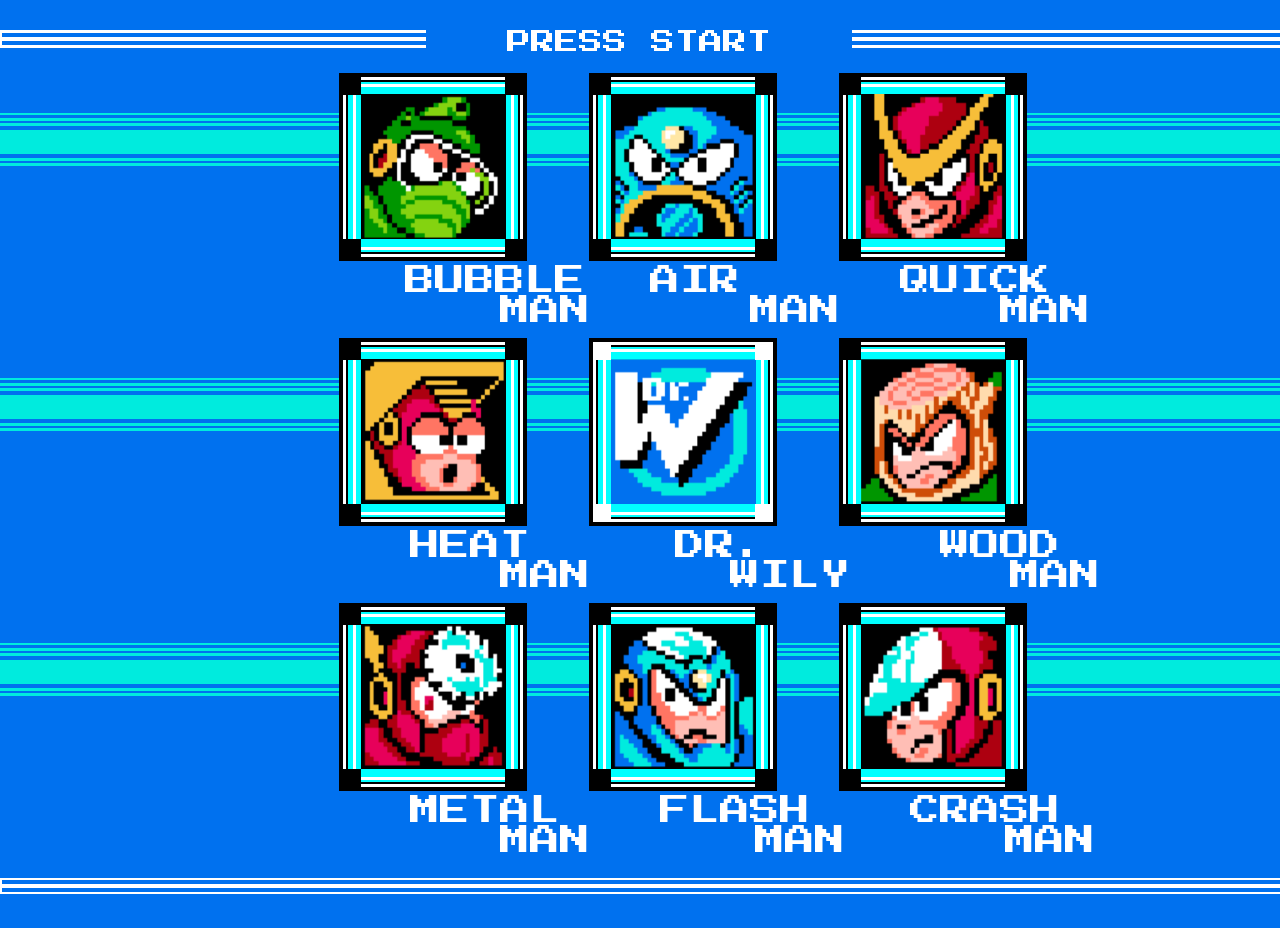
<file: index.html>
<!DOCTYPE html>
	
		<html lang="en">
		
			<head>
			
				<title>	External Styling </title>
				
				<meta charset="utf-8">
				<meta name="description" content="External Styling/Mega Man 2 Overiview">
				<meta name="keywords" content="Mega Man, Quick Man, Metal Man, Air Man, Bubble Man, Heat Man, Wood Man, Crash Man, Flash Man">
				<meta name="viewport" content="width=device-width, initial-scale=1.0">
				<meta http-equiv="refresh" content="200">
				<link href="https://fonts.googleapis.com/css2?family=Press+Start+2P&display=swap" rel="stylesheet">
				
				<link rel="stylesheet" href="css/externalstyling.css">

			
			</head>
			
			<body id="bossselect">

				<header id="bossselectheader">
				
					<div id="tophalfheader"> </div>
					<div id="bottomhalfheader"> </div>
					<div id="textcontentheader"> PRESS START </div>
				</header>

				<section id="bossselectfirstrow">
				
					<div id="skinny"> </div>
					<div id="skinny"> </div>
					<div id="skinny"> </div>
					<div id="thick"> </div>
					<div id="skinny"> </div>
					<div id="skinny"> </div>
					
				
					<a href="bubbleman.html"><div id="bubblemansquare1">
						<div id="bubblemansquare2">
							<div id="bubblemansquare3">
								<div id="headshotholder">
									<img  id="bubblemanheadshot" src="images/bubblemanheadshot.png">
								</div>
							</div>
						</div></a>
						
						<div id="blackcornersquare1"></div>
						<div id="blackcornersquare2"></div>
						<div id="blackcornersquare3"></div>
						<div id="blackcornersquare4"></div>
						
					</div>
					
					<a href="airman.html"><div id="bubblemansquare1" style="margin-left: 250px;">
						<div id="bubblemansquare2">
							<div id="bubblemansquare3">
								<div id="headshotholder">
									<img  id="bubblemanheadshot" src="images/airmanheadshot.png">
								</div>
							</div>
						</div>
						
						<div id="blackcornersquare1"></div>
						<div id="blackcornersquare2"></div>
						<div id="blackcornersquare3"></div>
						<div id="blackcornersquare4"></div>
						
					</div></a>
					
					<a href="quickman.html"><div id="bubblemansquare1" style="margin-left: 500px;">
						<div id="bubblemansquare2">
							<div id="bubblemansquare3">
								<div id="headshotholder">
									<img  id="bubblemanheadshot" src="images/quickmanheadshot.png">
								</div>
							</div>
							
						</div>
						
						<div id="blackcornersquare1"></div>
						<div id="blackcornersquare2"></div>
						<div id="blackcornersquare3"></div>
						<div id="blackcornersquare4"></div>
					
						
					</div></a>
					
				
				<div id="names1">
				
					<p style="margin-left: 405px;"> BUBBLE </p> 
					<p style="margin-left: 65px;"> AIR </p> 
					<p style="margin-left: 160px;"> QUICK </p> 
					
				</div>
				
				<div id="names2">
				
					<p style="margin-left: 500px;"> MAN </p> 
					<p style="margin-left: 160px;"> MAN </p> 
					<p style="margin-left: 160px;"> MAN </p> 
					
				</div>
					
				</section>
				
				 <section id="bossselectseccondrow">
				
					<div id="skinny"> </div>
					<div id="skinny"> </div>
					<div id="skinny"> </div>
					<div id="thick"> </div>
					<div id="skinny"> </div>
					<div id="skinny"> </div>
					
				
					<a href="heatman.html"><div id="bubblemansquare1">
						<div id="bubblemansquare2">
							<div id="bubblemansquare3">
								<div id="headshotholder">
									<img  id="bubblemanheadshot" src="images/heatmanheadshot.png">
								</div>
							</div>
						</div>
						
						<div id="blackcornersquare1"></div>
						<div id="blackcornersquare2"></div>
						<div id="blackcornersquare3"></div>
						<div id="blackcornersquare4"></div>
						
					</div></a>
					
					<div id="bubblemansquare1" style="margin-left: 250px;">
						<div id="bubblemansquare2">
							<div id="bubblemansquare3">
								<div id="headshotholder">
									<img  id="bubblemanheadshot" src="images/drwilly.png">
								</div>
							</div>
						</div>
						
						<div id="willycornersquare1"></div>
						<div id="willycornersquare2"></div>
						<div id="willycornersquare3"></div>
						<div id="willycornersquare4"></div>
						
					</div>
					
					<a href="woodman.html"><div id="bubblemansquare1" style="margin-left: 500px;">
						<div id="bubblemansquare2">
							<div id="bubblemansquare3">
								<div id="headshotholder">
									<img  id="bubblemanheadshot" src="images/woodmanheadshot.png">
								</div>
							</div>
						</div>
						
						<div id="blackcornersquare1"></div>
						<div id="blackcornersquare2"></div>
						<div id="blackcornersquare3"></div>
						<div id="blackcornersquare4"></div>
						
					</div></a>
					
					<div id="names1">
				
					<p style="margin-left: 410px;"> HEAT </p> 
					<p style="margin-left: 145px;"> DR. </p> 
					<p style="margin-left: 175px;"> WOOD </p> 
					
				</div>
				
				<div id="names2">
				
					<p style="margin-left: 500px;"> MAN </p> 
					<p style="margin-left: 140px;"> WILY</p> 
					<p style="margin-left: 160px;"> MAN </p> 
					
				</div>
					
				</section>
				
				<section id="bossselectseccondrow">
				
					<div id="skinny"> </div>
					<div id="skinny"> </div>
					<div id="skinny"> </div>
					<div id="thick"> </div>
					<div id="skinny"> </div>
					<div id="skinny"> </div>
					
				
					<a href="metalman.html"><div id="bubblemansquare1">
						<div id="bubblemansquare2">
							<div id="bubblemansquare3">
								<div id="headshotholder">
									<img  id="bubblemanheadshot" src="images/metalmanheadshot.png">
								</div>
							</div>
						</div>
						
						<div id="blackcornersquare1"></div>
						<div id="blackcornersquare2"></div>
						<div id="blackcornersquare3"></div>
						<div id="blackcornersquare4"></div>
						
					</div></a>
					
					<a href="flashman.html"><div id="bubblemansquare1" style="margin-left: 250px;">
						<div id="bubblemansquare2">
							<div id="bubblemansquare3">
								<div id="headshotholder">
									<img  id="bubblemanheadshot" src="images/flashmanheadshot.png">
								</div>
							</div>
						</div>
						
						<div id="blackcornersquare1"></div>
						<div id="blackcornersquare2"></div>
						<div id="blackcornersquare3"></div>
						<div id="blackcornersquare4"></div>
						
					</div></a>
					
					<a href="crashman.html"><div id="bubblemansquare1" style="margin-left: 500px;">
						<div id="bubblemansquare2">
							<div id="bubblemansquare3">
								<div id="headshotholder">
									<img  id="bubblemanheadshot" src="images/crashmanheadshot.png">
								</div>
							</div>
						</div>
						
						<div id="blackcornersquare1"></div>
						<div id="blackcornersquare2"></div>
						<div id="blackcornersquare3"></div>
						<div id="blackcornersquare4"></div>
						
					</div></a>
					
					<div id="names1">
				
					<p style="margin-left: 410px;"> METAL </p> 
					<p style="margin-left: 100px;"> FLASH </p> 
					<p style="margin-left: 100px;"> CRASH </p> 
					
				</div>
				
				<div id="names2">
				
					<p style="margin-left: 500px;"> MAN </p> 
					<p style="margin-left: 165px;"> MAN</p> 
					<p style="margin-left: 160px;"> MAN </p> 
					
				</div>
					
				</section>
				
				<footer id="bossselectheader1">
				
					<div id="tophalfheader1"> </div>
					<div id="bottomhalfheader1"> </div>
				</footer>
				
				
				
				
				<!-- Create the boss select screen on this page -->
				
				
			</body>
			
			
			
		</html>
</file>
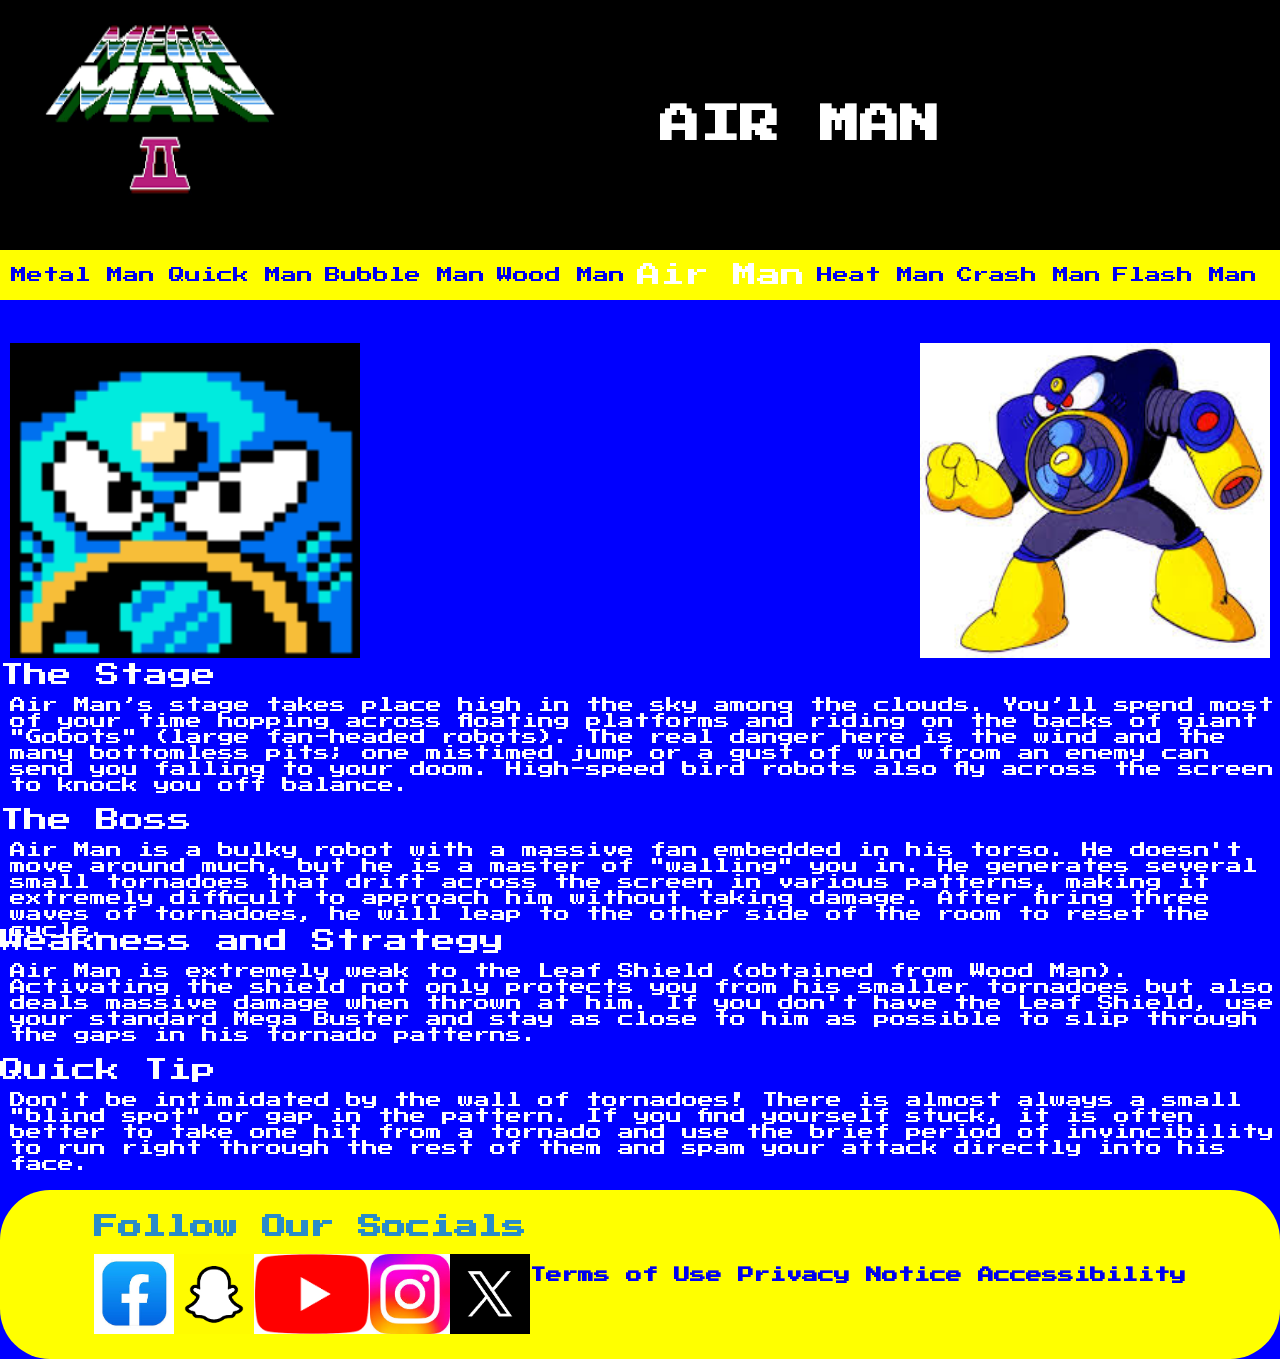
<file: airman.html>
<!DOCTYPE html>
	
		<html lang="en">
		
			<head>
			
				<title>	External Styling </title>
				
				<meta charset="utf-8">
				<meta name="description" content="External Styling/Mega Man 2 Overiview">
				<meta name="keywords" content="Mega Man, Quick Man, Metal Man, Air Man, Bubble Man, Heat Man, Wood Man, Crash Man, Flash Man">
				<meta name="viewport" content="width=device-width, initial-scale=1.0">
				<meta http-equiv="refresh" content="200">
				<link href="https://fonts.googleapis.com/css2?family=Press+Start+2P&display=swap" rel="stylesheet">
				
				<link rel="stylesheet" href="css/externalstyling.css">
				
			</head>
			
			<body id="airman">
			
				<header id="metalmanheader">
					<img id="megamanlogo" src="images/logo.png">
					<h2 id="bossname"> AIR MAN </h2>
				</header>
				
			<nav>
			
				<a href="metalman.html" style="margin-right: 14px;"> Metal Man </a>
				<a href="quickman.html" style="margin-right: 12px;"> Quick Man </a>
				<a href="bubbleman.html" style="margin-right: 12px;"> Bubble Man </a>
				<a href="woodman.html" style="margin-right: 12px;"> Wood Man </a>
				<a href="airman.html" style="margin-right: 12px;" id="active"> Air Man </a>
				<a href="heatman.html" style="margin-right: 12px;"> Heat Man </a>
				<a href="crashman.html" style="margin-right: 12px;"> Crash Man </a>
				<a href="flashman.html" style="margin-right: 12px;"> Flash Man </a>
				
			</nav>
			
			<main>
			
				<section id="mainstuffmegaman">
				
					<div id="metalmanpic"><img src="images/airmanheadshot.png" width="350" height="315"></div>
					<div id="metalmanstage"> <iframe width="560" height="315" src="https://www.youtube.com/embed/yZamMSHKpX8?si=16fy_rNRnBm7Gg-G" title="YouTube video player" frameborder="0" allow="accelerometer; autoplay; clipboard-write; encrypted-media; gyroscope; picture-in-picture; web-share" referrerpolicy="strict-origin-when-cross-origin" allowfullscreen></iframe></div>
					<div id="metalmanpic"><img src="images/airman2.jpg" width="350" height="315"></div>
					
					
				</section>
				
				<section id="textstuffmetalman">
				
					<div id="firsthalfmegaman">
					
						<p style="font-size: 24px; color: white;">The Stage </p>
						<p style="color: white; margin-left: 10px; margin-top: 10px">Air Man’s stage takes place high in the sky among the clouds. You’ll spend most of your time hopping across floating platforms and riding on the backs of giant "Gobots" (large fan-headed robots). The real danger here is the wind and the many bottomless pits; one mistimed jump or a gust of wind from an enemy can send you falling to your doom. High-speed bird robots also fly across the screen to knock you off balance. </p>

						<p style="font-size: 24px; color: white; margin-top: 15px;">The Boss </p>
						<p style="color: white; margin-left: 10px; margin-top: 10px;" >Air Man is a bulky robot with a massive fan embedded in his torso. He doesn't move around much, but he is a master of "walling" you in. He generates several small tornadoes that drift across the screen in various patterns, making it extremely difficult to approach him without taking damage. After firing three waves of tornadoes, he will leap to the other side of the room to reset the cycle.</p>
					
					</div>
					
				</section>
				
				<section id="textstuffmetalman">
					
					<div id="seccondhalfmegaman" style="margin-top: 100px;">
					
						<p style="font-size: 24px; color: white;">Weakness and Strategy </p>
						<p style="color: white; margin-left: 10px; margin-top: 10px">Air Man is extremely weak to the Leaf Shield (obtained from Wood Man). Activating the shield not only protects you from his smaller tornadoes but also deals massive damage when thrown at him. If you don't have the Leaf Shield, use your standard Mega Buster and stay as close to him as possible to slip through the gaps in his tornado patterns. </p>

						<p style="font-size: 24px; color: white; margin-top: 15px;">Quick Tip </p>
						<p style="color: white; margin-left: 10px; margin-top: 10px;" >Don't be intimidated by the wall of tornadoes! There is almost always a small "blind spot" or gap in the pattern. If you find yourself stuck, it is often better to take one hit from a tornado and use the brief period of invincibility to run right through the rest of them and spam your attack directly into his face.</p>
					
					</div>
				
					
				</section>
				
			</main>
			
			<footer id="metalmanfooter">
			
				<div id="footer-container">
				   
					<div id="footer-left">
					
						<h2>Follow Our Socials</h2>
						
						<div class="social-icons">
						
							<a href="https://www.facebook.com/"><img src=" images/facebook.jpg">
							</a>

							<a href="https://www.snapchat.com/"><img src=" images/snapchat.png">
							</a>

							<a href="https://www.youtube.com/watch?v=dQw4w9WgXcQ&list=RDdQw4w9WgXcQ&start_radio=1"><img src="images/youtube.png">
							</a>

							<a href="https://www.instagram.com/"><img src=" images/instagram.jpg">
							</a>

							<a href="https://x.com/"><img src="images/x.png">
							
							</a>
							
						</div>
						
					</div>

					<div id="footer-right">
						<a href="#"><b>Terms of Use</b></a>
						<a href="#"><b>Privacy Notice</b></a>
						<a href="#"><b>Accessibility</b></a>
					</div>

				</div>
				
			</footer>
			
		</body>
		
	</html>
</file>
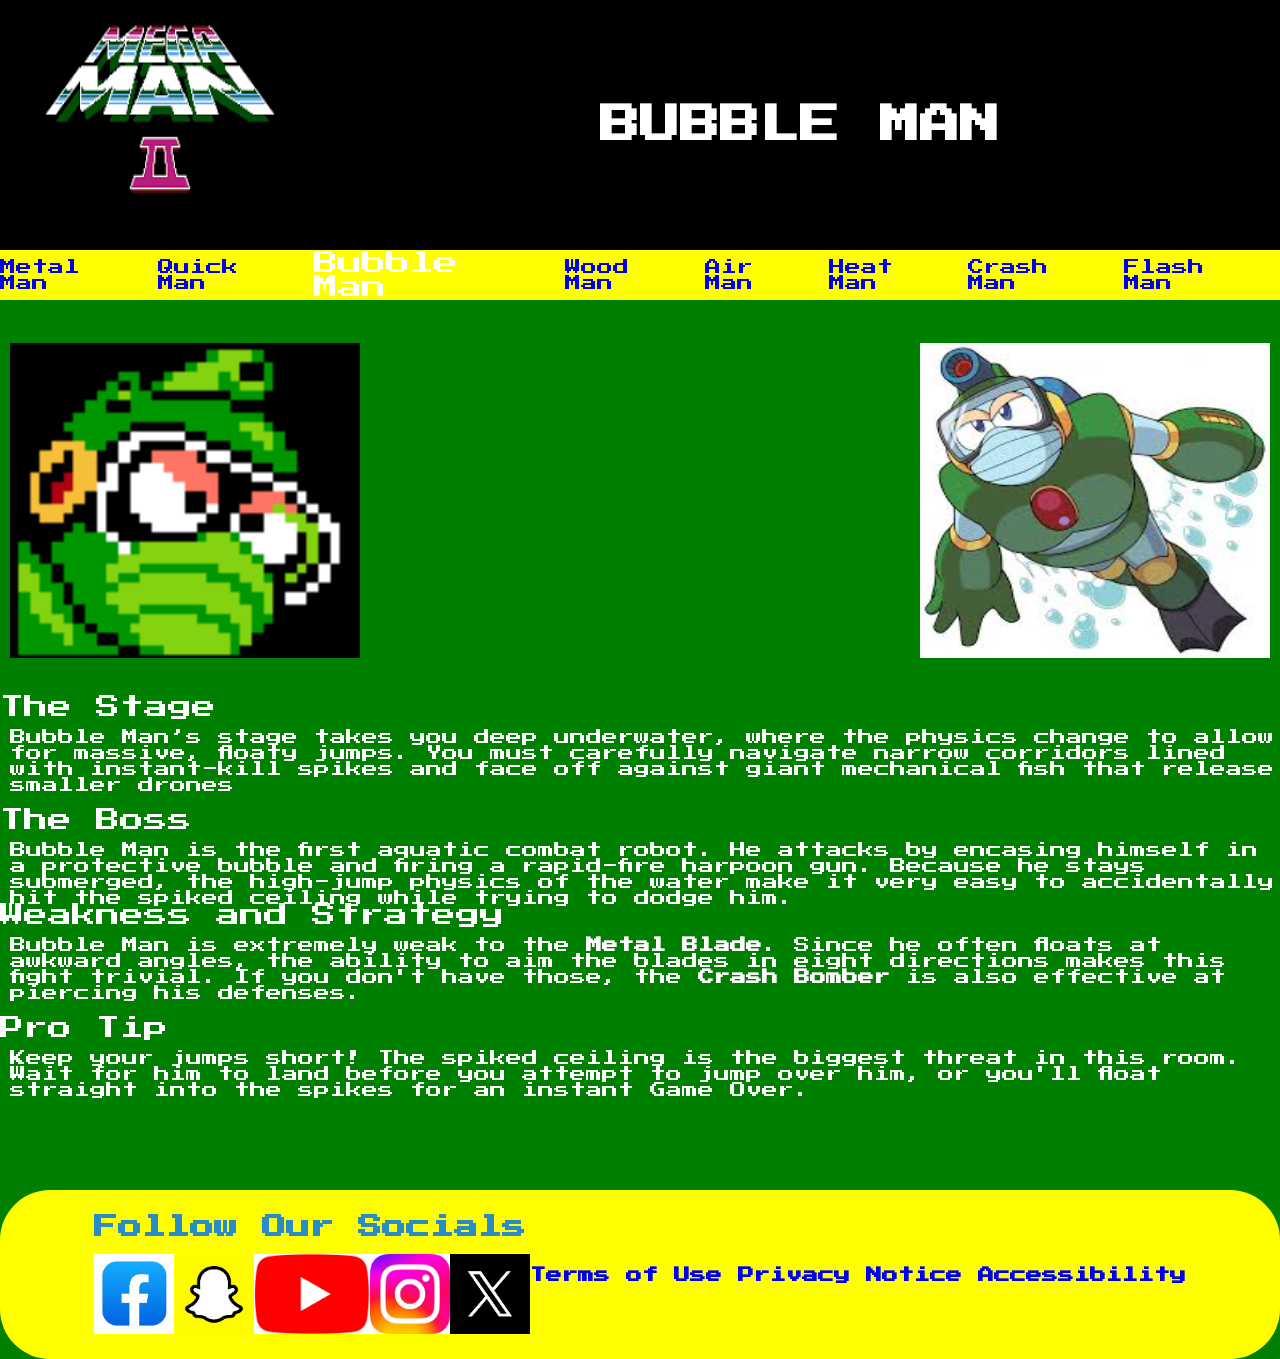
<file: bubbleman.html>
<!DOCTYPE html>
	
		<html lang="en">
		
			<head>
			
				<title>	External Styling </title>
				
				<meta charset="utf-8">
				<meta name="description" content="External Styling/Mega Man 2 Overiview">
				<meta name="keywords" content="Mega Man, Quick Man, Metal Man, Air Man, Bubble Man, Heat Man, Wood Man, Crash Man, Flash Man">
				<meta name="viewport" content="width=device-width, initial-scale=1.0">
				<meta http-equiv="refresh" content="200">
				<link href="https://fonts.googleapis.com/css2?family=Press+Start+2P&display=swap" rel="stylesheet">
				
				<link rel="stylesheet" href="css/externalstyling.css">
				
			</head>
			
			<body id="bubbleman">
			
				<header id="metalmanheader">
					<img id="megamanlogo" src="images/logo.png">
					<h2 id="bossname"> BUBBLE MAN </h2>
				</header>
				
			<nav>
			
				<a href="metalman.html" style="margin-right: 14px;"> Metal Man </a>
				<a href="quickman.html" style="margin-right: 12px;"> Quick Man </a>
				<a href="bubbleman.html" style="margin-right: 12px;"id="active"> Bubble Man </a>
				<a href="woodman.html" style="margin-right: 12px;"> Wood Man </a>
				<a href="airman.html" style="margin-right: 12px;"> Air Man </a>
				<a href="heatman.html" style="margin-right: 12px;"> Heat Man </a>
				<a href="crashman.html" style="margin-right: 12px;"> Crash Man </a>
				<a href="flashman.html" style="margin-right: 12px;"> Flash Man </a>
				
			</nav>
			
			<main>
			
				<section id="mainstuffmegaman">
				
					<div id="metalmanpic"><img src="images/bubblemanheadshot.png" width="350" height="315"></div>
					<div id="metalmanstage"> <iframe width="560" height="315" src="https://www.youtube.com/embed/yZamMSHKpX8?si=16fy_rNRnBm7Gg-G" title="YouTube video player" frameborder="0" allow="accelerometer; autoplay; clipboard-write; encrypted-media; gyroscope; picture-in-picture; web-share" referrerpolicy="strict-origin-when-cross-origin" allowfullscreen></iframe></div>
					<div id="metalmanpic"><img src="images/bubbleman2.jpg" width="350" height="315"></div>
					
					
				</section>
				
				<section id="textstuffmetalman">
				
					<div id="firsthalfmegaman">
					
						<p style="font-size: 24px; color: white;">The Stage </p>
						<p style="color: white; margin-left: 10px; margin-top: 10px">Bubble Man’s stage takes you deep underwater, where the physics change to allow for massive, floaty jumps. You must carefully navigate narrow corridors lined with instant-kill spikes and face off against giant mechanical fish that release smaller drones </p>

						<p style="font-size: 24px; color: white; margin-top: 15px;">The Boss </p>
						<p style="color: white; margin-left: 10px; margin-top: 10px;" >Bubble Man is the first aquatic combat robot. He attacks by encasing himself in a protective bubble and firing a rapid-fire harpoon gun. Because he stays submerged, the high-jump physics of the water make it very easy to accidentally hit the spiked ceiling while trying to dodge him.</p>
					
					</div>
					
				</section>
				
				<section id="textstuffmetalman">
					
					<div id="seccondhalfmegaman">
					
						<p style="font-size: 24px; color: white;"> Weakness and Strategy </p>
						<p style="color: white; margin-left: 10px; margin-top: 10px">Bubble Man is extremely weak to the <b>Metal Blade</b>. Since he often floats at awkward angles, the ability to aim the blades in eight directions makes this fight trivial. If you don't have those, the <b>Crash Bomber</b> is also effective at piercing his defenses. </p>

						<p style="font-size: 24px; color: white; margin-top: 15px;">Pro Tip </p>
						<p style="color: white; margin-left: 10px; margin-top: 10px;" >Keep your jumps short! The spiked ceiling is the biggest threat in this room. Wait for him to land before you attempt to jump over him, or you'll float straight into the spikes for an instant Game Over.</p>
					
					</div>
				
					
				</section>
				
			</main>
			
			<footer id="metalmanfooter">
			
				<div id="footer-container">
				   
					<div id="footer-left">
					
						<h2>Follow Our Socials</h2>
						
						<div class="social-icons">
						
							<a href="https://www.facebook.com/"><img src=" images/facebook.jpg">
							</a>

							<a href="https://www.snapchat.com/"><img src=" images/snapchat.png">
							</a>

							<a href="https://www.youtube.com/watch?v=dQw4w9WgXcQ&list=RDdQw4w9WgXcQ&start_radio=1"><img src="images/youtube.png">
							</a>

							<a href="https://www.instagram.com/"><img src=" images/instagram.jpg">
							</a>

							<a href="https://x.com/"><img src="images/x.png">
							
							</a>
							
						</div>
						
					</div>

					<div id="footer-right">
						<a href="#"><b>Terms of Use</b></a>
						<a href="#"><b>Privacy Notice</b></a>
						<a href="#"><b>Accessibility</b></a>
					</div>

				</div>
				
			</footer>
			
		</body>
		
	</html>
</file>
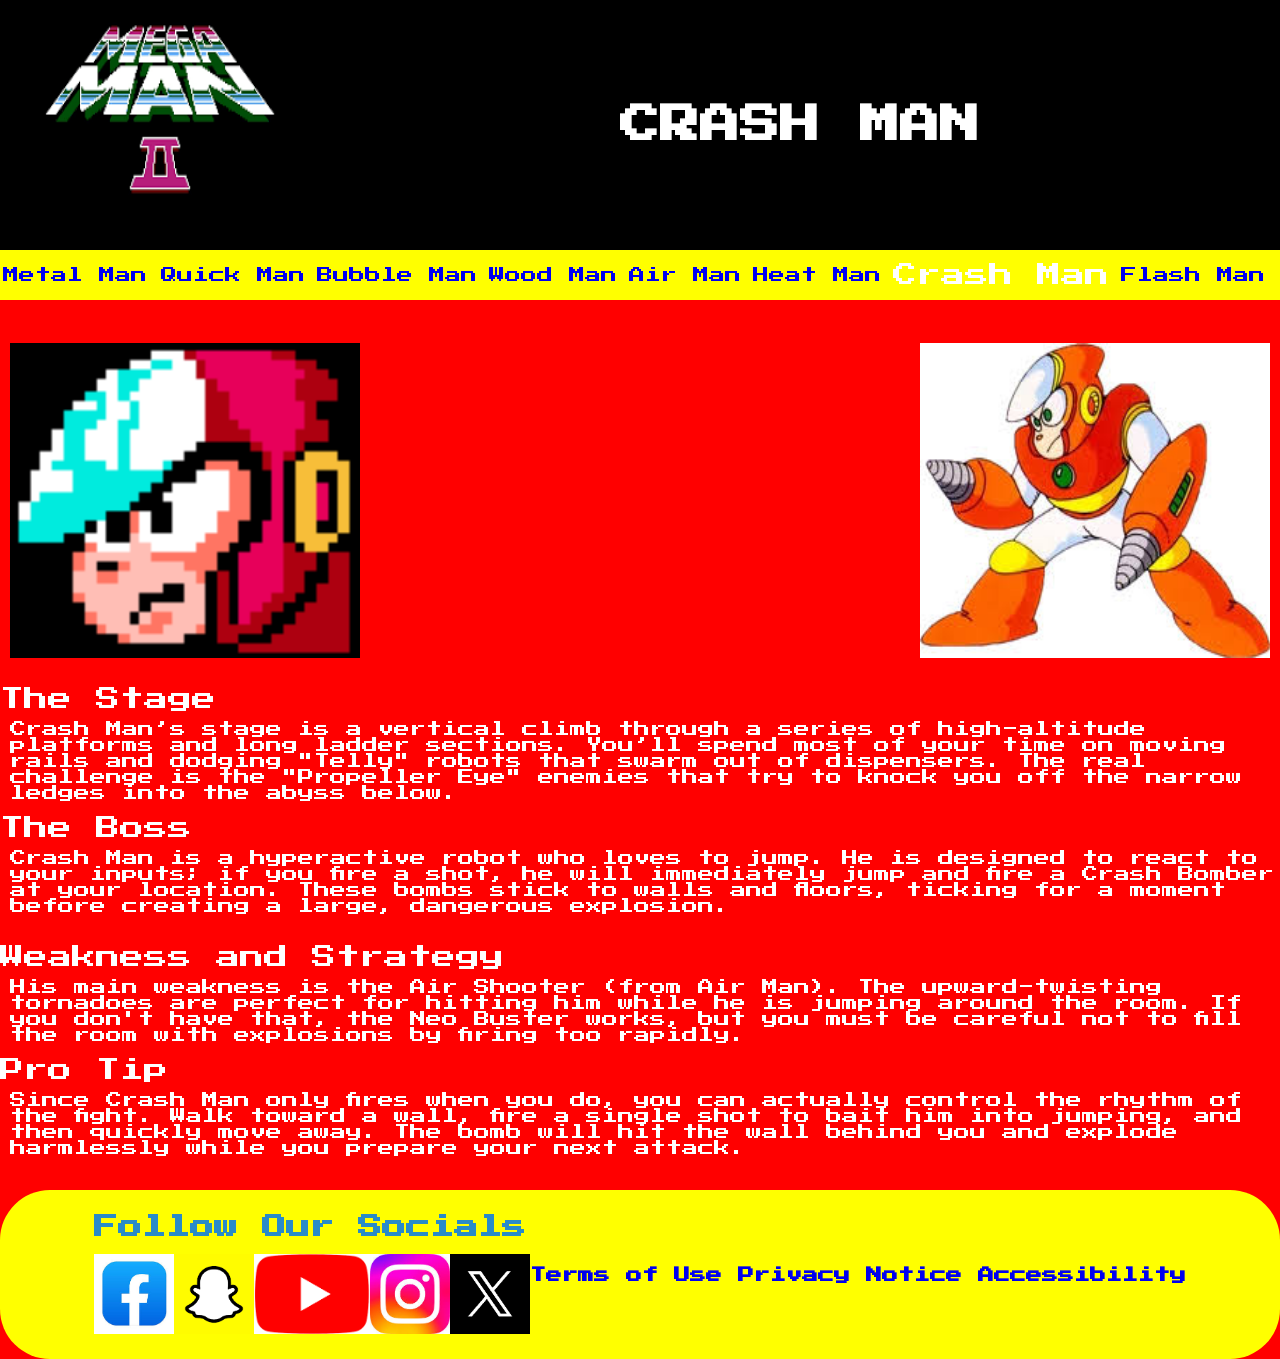
<file: crashman.html>
<!DOCTYPE html>
	
		<html lang="en">
		
			<head>
			
				<title>	External Styling </title>
				
				<meta charset="utf-8">
				<meta name="description" content="External Styling/Mega Man 2 Overiview">
				<meta name="keywords" content="Mega Man, Quick Man, Metal Man, Air Man, Bubble Man, Heat Man, Wood Man, Crash Man, Flash Man">
				<meta name="viewport" content="width=device-width, initial-scale=1.0">
				<meta http-equiv="refresh" content="200">
				<link href="https://fonts.googleapis.com/css2?family=Press+Start+2P&display=swap" rel="stylesheet">
				
				<link rel="stylesheet" href="css/externalstyling.css">
				
			</head>
			
			<body id="crashman">
			
				<header id="metalmanheader">
					<img id="megamanlogo" src="images/logo.png">
					<h2 id="bossname"> CRASH MAN </h2>
				</header>
				
			<nav>
			
				<a href="metalman.html" style="margin-right: 14px;"> Metal Man </a>
				<a href="quickman.html" style="margin-right: 12px;"> Quick Man </a>
				<a href="bubbleman.html" style="margin-right: 12px;"> Bubble Man </a>
				<a href="woodman.html" style="margin-right: 12px;"> Wood Man </a>
				<a href="airman.html" style="margin-right: 12px;"> Air Man </a>
				<a href="heatman.html" style="margin-right: 12px;"> Heat Man </a>
				<a href="crashman.html" style="margin-right: 12px;" id="active"> Crash Man </a>
				<a href="flashman.html" style="margin-right: 12px;" > Flash Man </a>
				
			</nav>
			
			<main>
			
				<section id="mainstuffmegaman">
				
					<div id="metalmanpic"><img src="images/crashmanheadshot.png" width="350" height="315"></div>
					<div id="metalmanstage"> <iframe width="560" height="315" src="https://www.youtube.com/embed/yZamMSHKpX8?si=16fy_rNRnBm7Gg-G" title="YouTube video player" frameborder="0" allow="accelerometer; autoplay; clipboard-write; encrypted-media; gyroscope; picture-in-picture; web-share" referrerpolicy="strict-origin-when-cross-origin" allowfullscreen></iframe></div>
					<div id="metalmanpic"><img src="images/crashman.jpg" width="350" height="315"></div>
					
					
				</section>
				
				<section id="textstuffmetalman">
				
					<div id="firsthalfmegaman">
					
						<p style="font-size: 24px; color: white;">The Stage </p>
						<p style="color: white; margin-left: 10px; margin-top: 10px">Crash Man’s stage is a vertical climb through a series of high-altitude platforms and long ladder sections. You’ll spend most of your time on moving rails and dodging "Telly" robots that swarm out of dispensers. The real challenge is the "Propeller Eye" enemies that try to knock you off the narrow ledges into the abyss below. </p>

						<p style="font-size: 24px; color: white; margin-top: 15px;">The Boss </p>
						<p style="color: white; margin-left: 10px; margin-top: 10px;" >Crash Man is a hyperactive robot who loves to jump. He is designed to react to your inputs; if you fire a shot, he will immediately jump and fire a Crash Bomber at your location. These bombs stick to walls and floors, ticking for a moment before creating a large, dangerous explosion.</p>
					
					</div>
					
				</section>
				
				<section id="textstuffmetalman">
					
					<div id="seccondhalfmegaman" style="margin-top: 100px;">
					
						<p style="font-size: 24px; color: white;"> Weakness and Strategy </p>
						<p style="color: white; margin-left: 10px; margin-top: 10px">His main weakness is the Air Shooter (from Air Man). The upward-twisting tornadoes are perfect for hitting him while he is jumping around the room. If you don't have that, the Neo Buster works, but you must be careful not to fill the room with explosions by firing too rapidly.</p>

						<p style="font-size: 24px; color: white; margin-top: 15px;">Pro Tip </p>
						<p style="color: white; margin-left: 10px; margin-top: 10px;" >Since Crash Man only fires when you do, you can actually control the rhythm of the fight. Walk toward a wall, fire a single shot to bait him into jumping, and then quickly move away. The bomb will hit the wall behind you and explode harmlessly while you prepare your next attack.</p>
					
					</div>
				
					
				</section>
				
			</main>
			
			<footer id="metalmanfooter">
			
				<div id="footer-container">
				   
					<div id="footer-left">
					
						<h2>Follow Our Socials</h2>
						
						<div class="social-icons">
						
							<a href="https://www.facebook.com/"><img src=" images/facebook.jpg">
							</a>

							<a href="https://www.snapchat.com/"><img src=" images/snapchat.png">
							</a>

							<a href="https://www.youtube.com/watch?v=dQw4w9WgXcQ&list=RDdQw4w9WgXcQ&start_radio=1"><img src="images/youtube.png">
							</a>

							<a href="https://www.instagram.com/"><img src=" images/instagram.jpg">
							</a>

							<a href="https://x.com/"><img src="images/x.png">
							
							</a>
							
						</div>
						
					</div>

					<div id="footer-right">
						<a href="#"><b>Terms of Use</b></a>
						<a href="#"><b>Privacy Notice</b></a>
						<a href="#"><b>Accessibility</b></a>
					</div>

				</div>
				
			</footer>
			
		</body>
		
	</html>
</file>
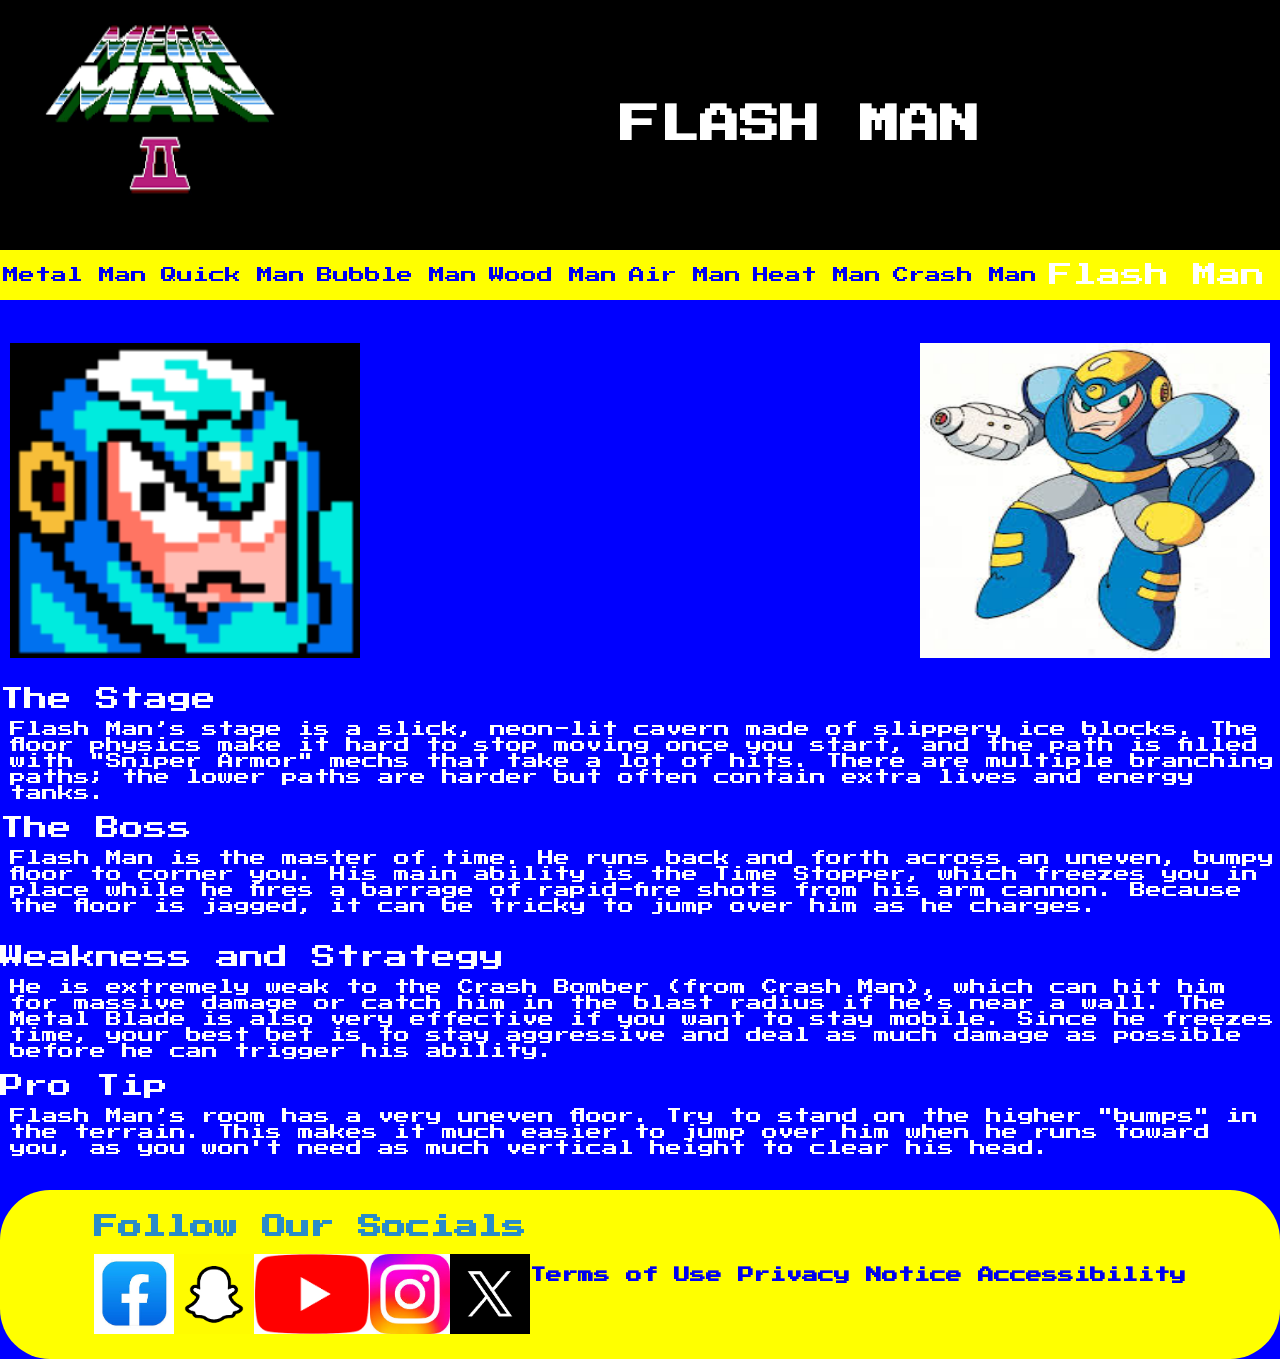
<file: flashman.html>
<!DOCTYPE html>
	
		<html lang="en">
		
			<head>
			
				<title>	External Styling </title>
				
				<meta charset="utf-8">
				<meta name="description" content="External Styling/Mega Man 2 Overiview">
				<meta name="keywords" content="Mega Man, Quick Man, Metal Man, Air Man, Bubble Man, Heat Man, Wood Man, Crash Man, Flash Man">
				<meta name="viewport" content="width=device-width, initial-scale=1.0">
				<meta http-equiv="refresh" content="200">
				<link href="https://fonts.googleapis.com/css2?family=Press+Start+2P&display=swap" rel="stylesheet">
				
				<link rel="stylesheet" href="css/externalstyling.css">
				
			</head>
			
			<body id="flashman">
			
				<header id="metalmanheader">
					<img id="megamanlogo" src="images/logo.png">
					<h2 id="bossname"> FLASH MAN </h2>
				</header>
				
			<nav>
			
				<a href="metalman.html" style="margin-right: 14px;"> Metal Man </a>
				<a href="quickman.html" style="margin-right: 12px;"> Quick Man </a>
				<a href="bubbleman.html" style="margin-right: 12px;"> Bubble Man </a>
				<a href="woodman.html" style="margin-right: 12px;"> Wood Man </a>
				<a href="airman.html" style="margin-right: 12px;"> Air Man </a>
				<a href="heatman.html" style="margin-right: 12px;"> Heat Man </a>
				<a href="crashman.html" style="margin-right: 12px;"> Crash Man </a>
				<a href="flashman.html" style="margin-right: 12px;" id="active"> Flash Man </a>
				
			</nav>
			
			<main>
			
				<section id="mainstuffmegaman">
				
					<div id="metalmanpic"><img src="images/flashmanheadshot.png" width="350" height="315"></div>
					<div id="metalmanstage"> <iframe width="560" height="315" src="https://www.youtube.com/embed/yZamMSHKpX8?si=16fy_rNRnBm7Gg-G" title="YouTube video player" frameborder="0" allow="accelerometer; autoplay; clipboard-write; encrypted-media; gyroscope; picture-in-picture; web-share" referrerpolicy="strict-origin-when-cross-origin" allowfullscreen></iframe></div>
					<div id="metalmanpic"><img src="images/flashman2.jpg" width="350" height="315"></div>
					
					
				</section>
				
				<section id="textstuffmetalman">
				
					<div id="firsthalfmegaman">
					
						<p style="font-size: 24px; color: white;">The Stage </p>
						<p style="color: white; margin-left: 10px; margin-top: 10px">Flash Man’s stage is a slick, neon-lit cavern made of slippery ice blocks. The floor physics make it hard to stop moving once you start, and the path is filled with "Sniper Armor" mechs that take a lot of hits. There are multiple branching paths; the lower paths are harder but often contain extra lives and energy tanks. </p>

						<p style="font-size: 24px; color: white; margin-top: 15px;">The Boss </p>
						<p style="color: white; margin-left: 10px; margin-top: 10px;" >Flash Man is the master of time. He runs back and forth across an uneven, bumpy floor to corner you. His main ability is the Time Stopper, which freezes you in place while he fires a barrage of rapid-fire shots from his arm cannon. Because the floor is jagged, it can be tricky to jump over him as he charges.</p>
					
					</div>
					
				</section>
				
				<section id="textstuffmetalman">
					
					<div id="seccondhalfmegaman" style="margin-top: 100px;">
					
						<p style="font-size: 24px; color: white;"> Weakness and Strategy </p>
						<p style="color: white; margin-left: 10px; margin-top: 10px">He is extremely weak to the Crash Bomber (from Crash Man), which can hit him for massive damage or catch him in the blast radius if he’s near a wall. The Metal Blade is also very effective if you want to stay mobile. Since he freezes time, your best bet is to stay aggressive and deal as much damage as possible before he can trigger his ability.</p>

						<p style="font-size: 24px; color: white; margin-top: 15px;">Pro Tip </p>
						<p style="color: white; margin-left: 10px; margin-top: 10px;" >Flash Man’s room has a very uneven floor. Try to stand on the higher "bumps" in the terrain. This makes it much easier to jump over him when he runs toward you, as you won't need as much vertical height to clear his head.</p>
					
					</div>
				
					
				</section>
				
			</main>
			
			<footer id="metalmanfooter">
			
				<div id="footer-container">
				   
					<div id="footer-left">
					
						<h2>Follow Our Socials</h2>
						
						<div class="social-icons">
						
							<a href="https://www.facebook.com/"><img src=" images/facebook.jpg">
							</a>

							<a href="https://www.snapchat.com/"><img src=" images/snapchat.png">
							</a>

							<a href="https://www.youtube.com/watch?v=dQw4w9WgXcQ&list=RDdQw4w9WgXcQ&start_radio=1"><img src="images/youtube.png">
							</a>

							<a href="https://www.instagram.com/"><img src=" images/instagram.jpg">
							</a>

							<a href="https://x.com/"><img src="images/x.png">
							
							</a>
							
						</div>
						
					</div>

					<div id="footer-right">
						<a href="#"><b>Terms of Use</b></a>
						<a href="#"><b>Privacy Notice</b></a>
						<a href="#"><b>Accessibility</b></a>
					</div>

				</div>
				
			</footer>
			
		</body>
		
	</html>
</file>
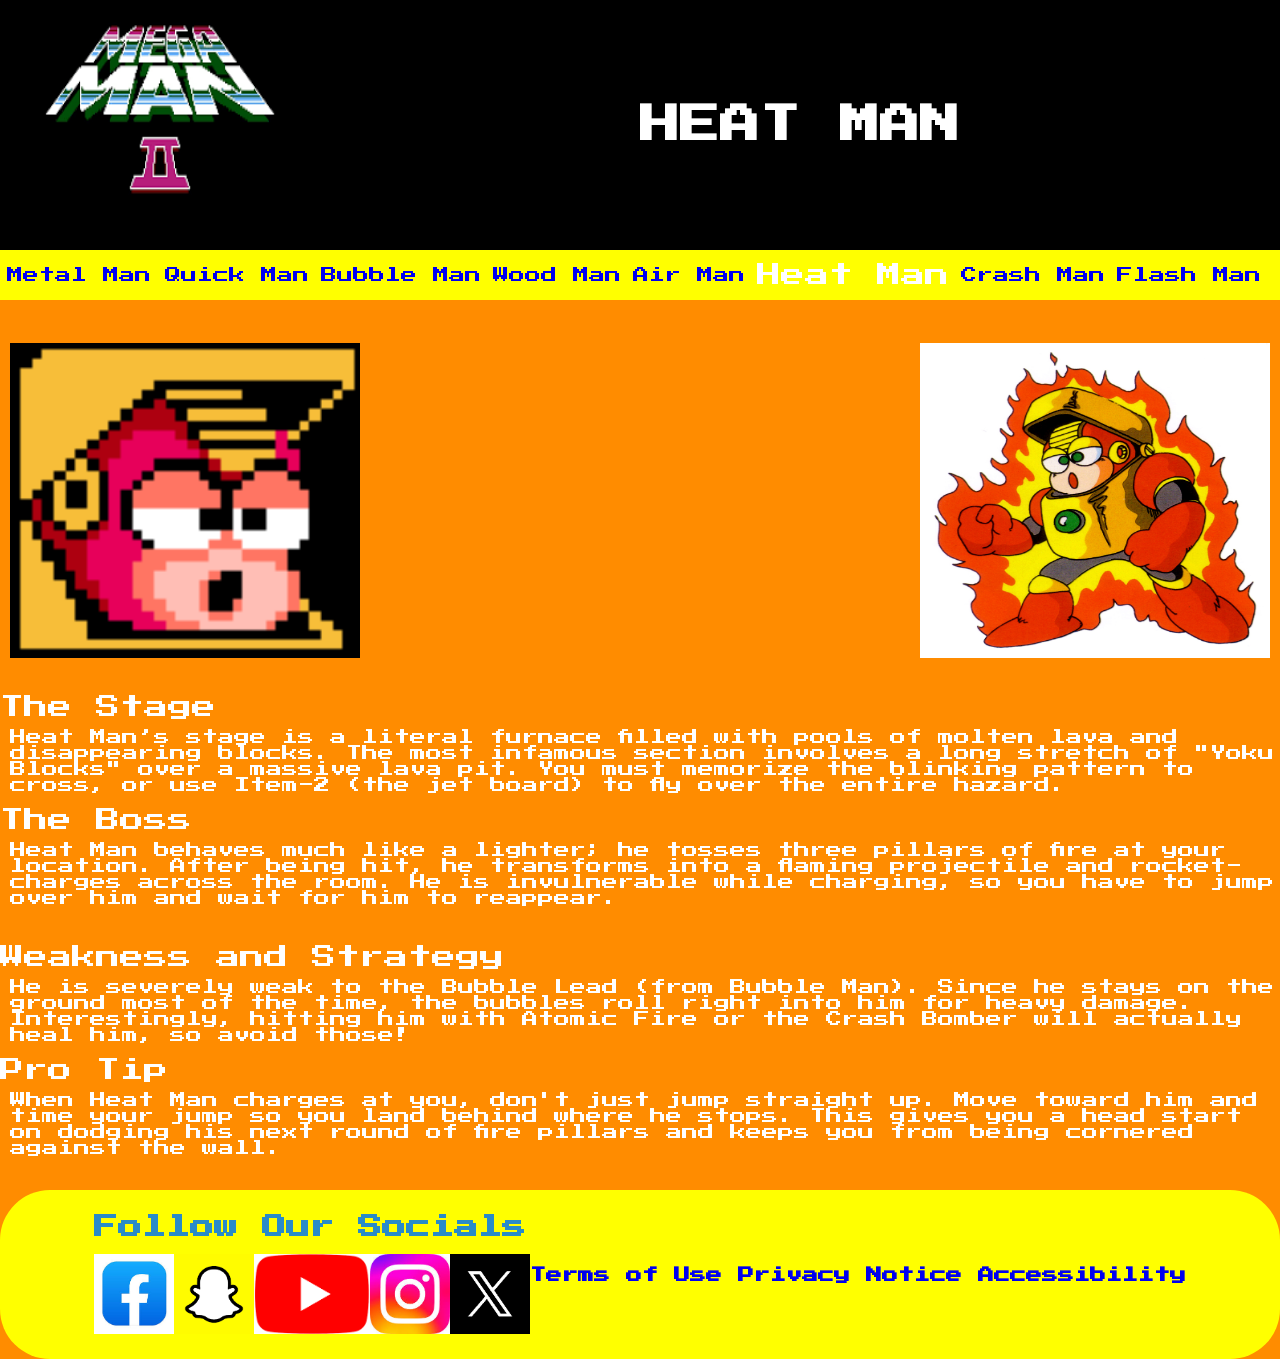
<file: heatman.html>
<!DOCTYPE html>
	
		<html lang="en">
		
			<head>
			
				<title>	External Styling </title>
				
				<meta charset="utf-8">
				<meta name="description" content="External Styling/Mega Man 2 Overiview">
				<meta name="keywords" content="Mega Man, Quick Man, Metal Man, Air Man, Bubble Man, Heat Man, Wood Man, Crash Man, Flash Man">
				<meta name="viewport" content="width=device-width, initial-scale=1.0">
				<meta http-equiv="refresh" content="200">
				<link href="https://fonts.googleapis.com/css2?family=Press+Start+2P&display=swap" rel="stylesheet">
				
				<link rel="stylesheet" href="css/externalstyling.css">
				
			</head>
			
			<body id="heatman">
			
				<header id="metalmanheader">
					<img id="megamanlogo" src="images/logo.png">
					<h2 id="bossname"> HEAT MAN </h2>
				</header>
				
			<nav>
			
				<a href="metalman.html" style="margin-right: 14px;"> Metal Man </a>
				<a href="quickman.html" style="margin-right: 12px;"> Quick Man </a>
				<a href="bubbleman.html" style="margin-right: 12px;"> Bubble Man </a>
				<a href="woodman.html" style="margin-right: 12px;"> Wood Man </a>
				<a href="airman.html" style="margin-right: 12px;"> Air Man </a>
				<a href="heatman.html" style="margin-right: 12px;" id="active"> Heat Man </a>
				<a href="crashman.html" style="margin-right: 12px;"> Crash Man </a>
				<a href="flashman.html" style="margin-right: 12px;"> Flash Man </a>
				
			</nav>
			
			<main>
			
				<section id="mainstuffmegaman">
				
					<div id="metalmanpic"><img src="images/heatmanheadshot.png" width="350" height="315"></div>
					<div id="metalmanstage"> <iframe width="560" height="315" src="https://www.youtube.com/embed/yZamMSHKpX8?si=16fy_rNRnBm7Gg-G" title="YouTube video player" frameborder="0" allow="accelerometer; autoplay; clipboard-write; encrypted-media; gyroscope; picture-in-picture; web-share" referrerpolicy="strict-origin-when-cross-origin" allowfullscreen></iframe></div>
					<div id="metalmanpic"><img src="images/heatman2.jpg" width="350" height="315"></div>
					
					
				</section>
				
				<section id="textstuffmetalman">
				
					<div id="firsthalfmegaman">
					
						<p style="font-size: 24px; color: white;">The Stage </p>
						<p style="color: white; margin-left: 10px; margin-top: 10px">Heat Man’s stage is a literal furnace filled with pools of molten lava and disappearing blocks. The most infamous section involves a long stretch of "Yoku Blocks" over a massive lava pit. You must memorize the blinking pattern to cross, or use Item-2 (the jet board) to fly over the entire hazard. </p>

						<p style="font-size: 24px; color: white; margin-top: 15px;">The Boss </p>
						<p style="color: white; margin-left: 10px; margin-top: 10px;" >Heat Man behaves much like a lighter; he tosses three pillars of fire at your location. After being hit, he transforms into a flaming projectile and rocket-charges across the room. He is invulnerable while charging, so you have to jump over him and wait for him to reappear.</p>
					
					</div>
					
				</section>
				
				<section id="textstuffmetalman">
					
					<div id="seccondhalfmegaman" style="margin-top: 100px;">
					
						<p style="font-size: 24px; color: white;"> Weakness and Strategy </p>
						<p style="color: white; margin-left: 10px; margin-top: 10px">He is severely weak to the Bubble Lead (from Bubble Man). Since he stays on the ground most of the time, the bubbles roll right into him for heavy damage. Interestingly, hitting him with Atomic Fire or the Crash Bomber will actually heal him, so avoid those!</p>

						<p style="font-size: 24px; color: white; margin-top: 15px;">Pro Tip </p>
						<p style="color: white; margin-left: 10px; margin-top: 10px;" >When Heat Man charges at you, don't just jump straight up. Move toward him and time your jump so you land behind where he stops. This gives you a head start on dodging his next round of fire pillars and keeps you from being cornered against the wall.</p>
					
					</div>
				
					
				</section>
				
			</main>
			
			<footer id="metalmanfooter">
			
				<div id="footer-container">
				   
					<div id="footer-left">
					
						<h2>Follow Our Socials</h2>
						
						<div class="social-icons">
						
							<a href="https://www.facebook.com/"><img src=" images/facebook.jpg">
							</a>

							<a href="https://www.snapchat.com/"><img src=" images/snapchat.png">
							</a>

							<a href="https://www.youtube.com/watch?v=dQw4w9WgXcQ&list=RDdQw4w9WgXcQ&start_radio=1"><img src="images/youtube.png">
							</a>

							<a href="https://www.instagram.com/"><img src=" images/instagram.jpg">
							</a>

							<a href="https://x.com/"><img src="images/x.png">
							
							</a>
							
						</div>
						
					</div>

					<div id="footer-right">
						<a href="#"><b>Terms of Use</b></a>
						<a href="#"><b>Privacy Notice</b></a>
						<a href="#"><b>Accessibility</b></a>
					</div>

				</div>
				
			</footer>
			
		</body>
		
	</html>
</file>
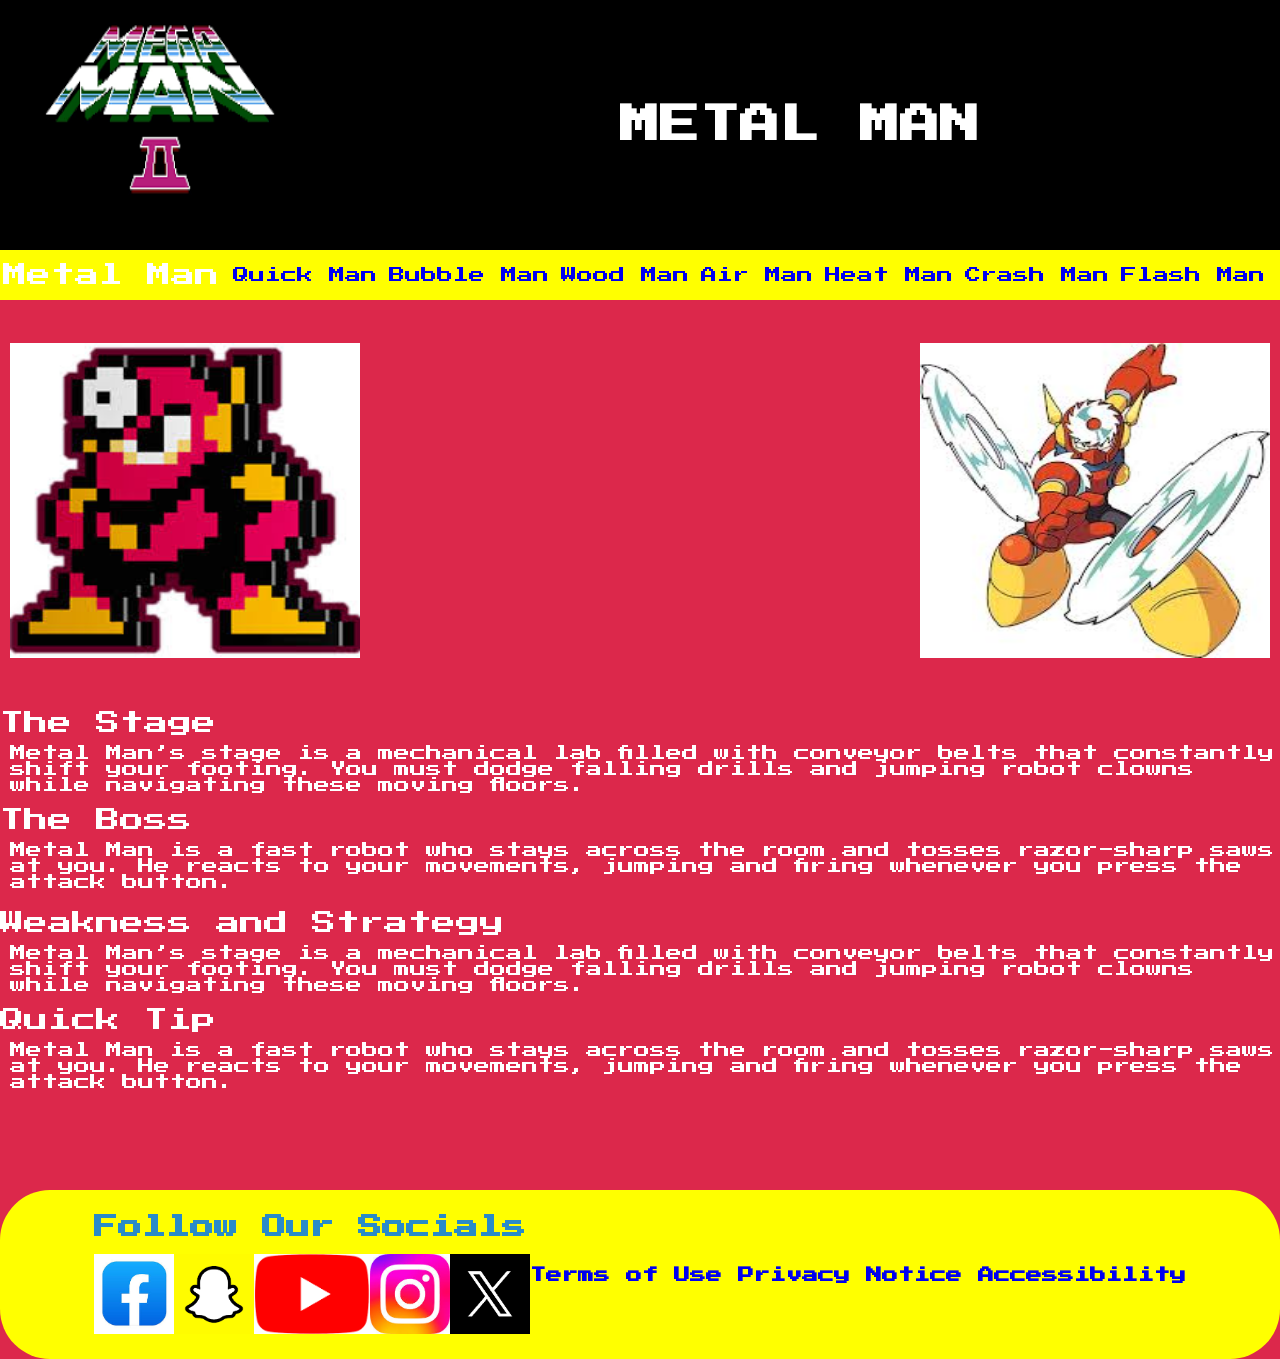
<file: metalman.html>
<!DOCTYPE html>
	
		<html lang="en">
		
			<head>
			
				<title>	External Styling </title>
				
				<meta charset="utf-8">
				<meta name="description" content="External Styling/Mega Man 2 Overiview">
				<meta name="keywords" content="Mega Man, Quick Man, Metal Man, Air Man, Bubble Man, Heat Man, Wood Man, Crash Man, Flash Man">
				<meta name="viewport" content="width=device-width, initial-scale=1.0">
				<meta http-equiv="refresh" content="200">
				<link href="https://fonts.googleapis.com/css2?family=Press+Start+2P&display=swap" rel="stylesheet">
				
				<link rel="stylesheet" href="css/externalstyling.css">
				
			</head>
			
			<body id="metalman">
			
				<header id="metalmanheader">
					<img id="megamanlogo" src="images/logo.png">
					<h2 id="bossname"> METAL MAN </h2>
				</header>
				
			<nav>
			
				<a href="metalman.html" style="margin-right: 14px;" id="active"> Metal Man </a>
				<a href="quickman.html" style="margin-right: 12px;"> Quick Man </a>
				<a href="bubbleman.html" style="margin-right: 12px;"> Bubble Man </a>
				<a href="woodman.html" style="margin-right: 12px;"> Wood Man </a>
				<a href="airman.html" style="margin-right: 12px;"> Air Man </a>
				<a href="heatman.html" style="margin-right: 12px;"> Heat Man </a>
				<a href="crashman.html" style="margin-right: 12px;"> Crash Man </a>
				<a href="flashman.html" style="margin-right: 12px;"> Flash Man </a>
				
			</nav>
			
			<main>
			
				<section id="mainstuffmegaman">
				
					<div id="metalmanpic"><img src="images/metalman.jpg" width="350" height="315"></div>
					<div id="metalmanstage"> <iframe width="560" height="315" src="https://www.youtube.com/embed/yZamMSHKpX8?si=16fy_rNRnBm7Gg-G" title="YouTube video player" frameborder="0" allow="accelerometer; autoplay; clipboard-write; encrypted-media; gyroscope; picture-in-picture; web-share" referrerpolicy="strict-origin-when-cross-origin" allowfullscreen></iframe></div>
					<div id="metalmanpic"><img src="images/metalman2.jpg" width="350" height="315"></div>
					
					
				</section>
				
				<section id="textstuffmetalman">
				
					<div id="firsthalfmegaman">
					
						<p style="font-size: 24px; color: white;">The Stage </p>
						<p style="color: white; margin-left: 10px; margin-top: 10px">Metal Man’s stage is a mechanical lab filled with conveyor belts that constantly shift your footing. You must dodge falling drills and jumping robot clowns while navigating these moving floors. </p>

						<p style="font-size: 24px; color: white; margin-top: 15px;">The Boss </p>
						<p style="color: white; margin-left: 10px; margin-top: 10px;" >Metal Man is a fast robot who stays across the room and tosses razor-sharp saws at you. He reacts to your movements, jumping and firing whenever you press the attack button.</p>
					
					</div>
					
				</section>
				
				<section id="textstuffmetalman">
					
					<div id="seccondhalfmegaman">
					
						<p style="font-size: 24px; color: white;">Weakness and Strategy  </p>
						<p style="color: white; margin-left: 10px; margin-top: 10px">Metal Man’s stage is a mechanical lab filled with conveyor belts that constantly shift your footing. You must dodge falling drills and jumping robot clowns while navigating these moving floors. </p>

						<p style="font-size: 24px; color: white; margin-top: 15px;">Quick Tip </p>
						<p style="color: white; margin-left: 10px; margin-top: 10px;" >Metal Man is a fast robot who stays across the room and tosses razor-sharp saws at you. He reacts to your movements, jumping and firing whenever you press the attack button.</p>
					
					</div>
				
					
				</section>
				
			</main>
			
			<footer id="metalmanfooter">
			
				<div id="footer-container">
				   
					<div id="footer-left">
					
						<h2>Follow Our Socials</h2>
						
						<div class="social-icons">
						
							<a href="https://www.facebook.com/"><img src=" images/facebook.jpg">
							</a>

							<a href="https://www.snapchat.com/"><img src=" images/snapchat.png">
							</a>

							<a href="https://www.youtube.com/watch?v=dQw4w9WgXcQ&list=RDdQw4w9WgXcQ&start_radio=1"><img src="images/youtube.png">
							</a>

							<a href="https://www.instagram.com/"><img src=" images/instagram.jpg">
							</a>

							<a href="https://x.com/"><img src="images/x.png">
							
							</a>
							
						</div>
						
					</div>

					<div id="footer-right">
						<a href="#"><b>Terms of Use</b></a>
						<a href="#"><b>Privacy Notice</b></a>
						<a href="#"><b>Accessibility</b></a>
					</div>

				</div>
				
			</footer>
			
		</body>
		
	</html>
</file>
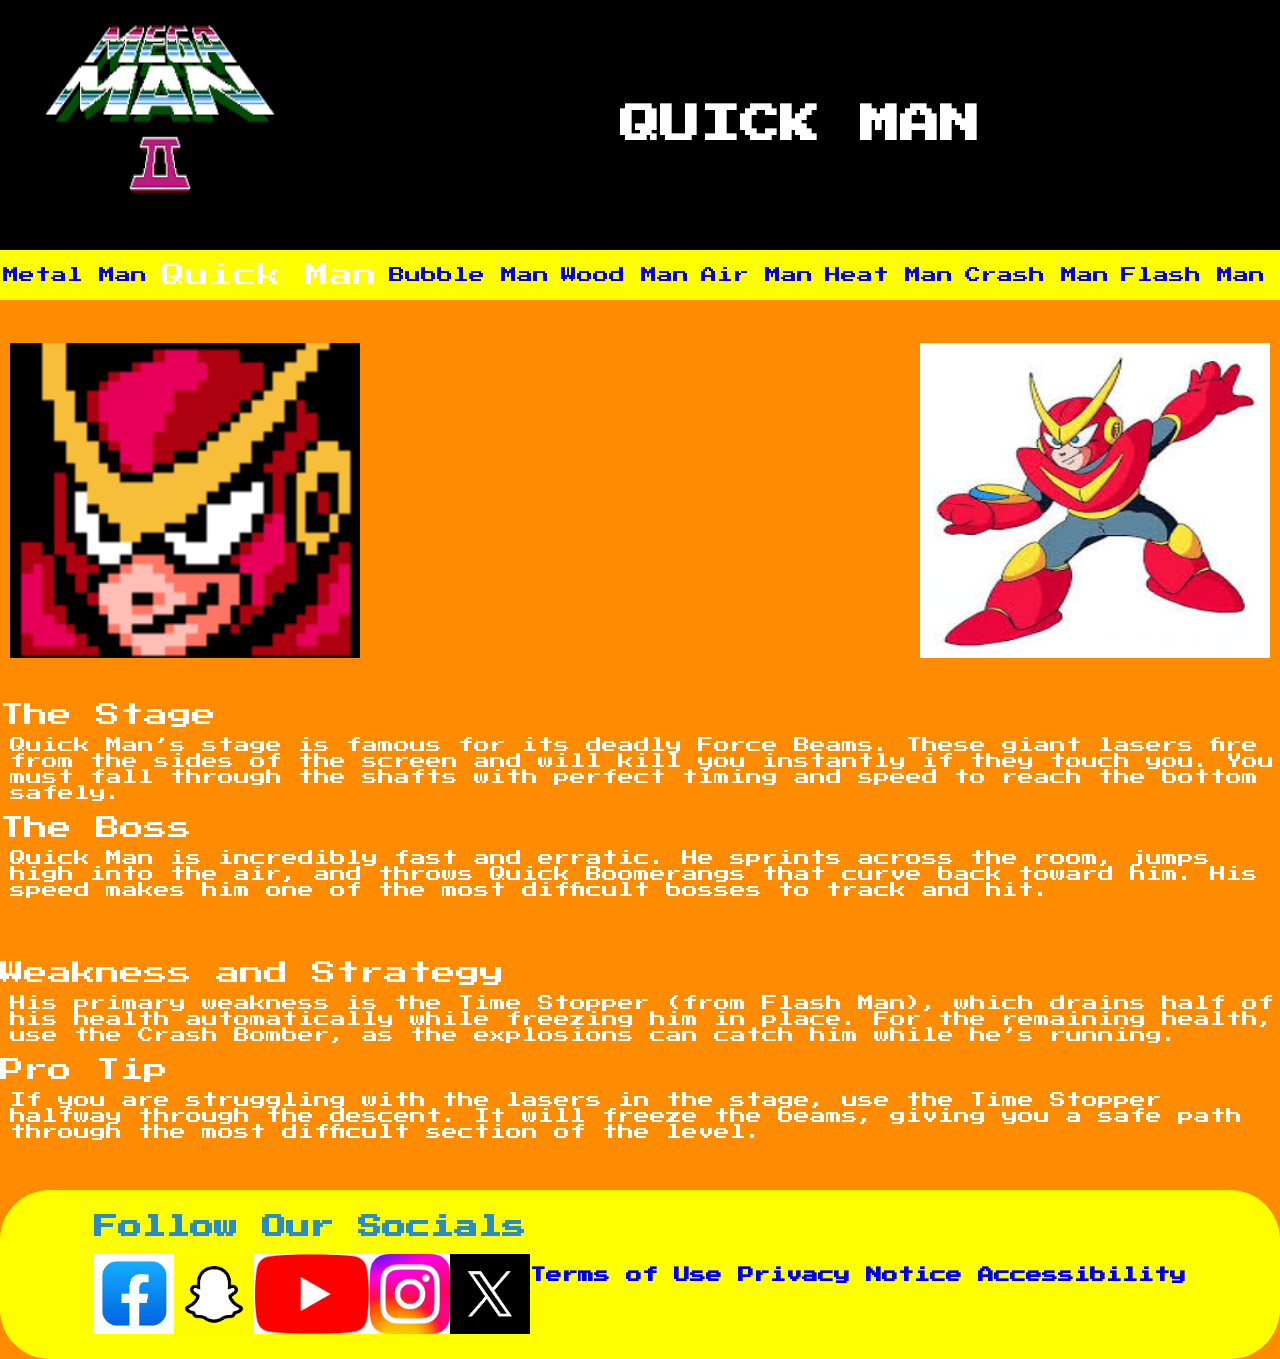
<file: quickman.html>
<!DOCTYPE html>
	
		<html lang="en">
		
			<head>
			
				<title>	External Styling </title>
				
				<meta charset="utf-8">
				<meta name="description" content="External Styling/Mega Man 2 Overiview">
				<meta name="keywords" content="Mega Man, Quick Man, Metal Man, Air Man, Bubble Man, Heat Man, Wood Man, Crash Man, Flash Man">
				<meta name="viewport" content="width=device-width, initial-scale=1.0">
				<meta http-equiv="refresh" content="200">
				<link href="https://fonts.googleapis.com/css2?family=Press+Start+2P&display=swap" rel="stylesheet">
				
				<link rel="stylesheet" href="css/externalstyling.css">
				
			</head>
			
			<body id="quickman">
			
				<header id="metalmanheader">
					<img id="megamanlogo" src="images/logo.png">
					<h2 id="bossname"> QUICK MAN </h2>
				</header>
				
			<nav>
			
				<a href="metalman.html" style="margin-right: 14px;"> Metal Man </a>
				<a href="quickman.html" style="margin-right: 12px;" id="active"> Quick Man </a>
				<a href="bubbleman.html" style="margin-right: 12px;"> Bubble Man </a>
				<a href="woodman.html" style="margin-right: 12px;"> Wood Man </a>
				<a href="airman.html" style="margin-right: 12px;"> Air Man </a>
				<a href="heatman.html" style="margin-right: 12px;"> Heat Man </a>
				<a href="crashman.html" style="margin-right: 12px;"> Crash Man </a>
				<a href="flashman.html" style="margin-right: 12px;"> Flash Man </a>
				
			</nav>
			
			<main>
			
				<section id="mainstuffmegaman">
				
					<div id="metalmanpic"><img src="images/quickmanheadshot.png" width="350" height="315"></div>
					<div id="metalmanstage"> <iframe width="560" height="315" src="https://www.youtube.com/embed/yZamMSHKpX8?si=16fy_rNRnBm7Gg-G" title="YouTube video player" frameborder="0" allow="accelerometer; autoplay; clipboard-write; encrypted-media; gyroscope; picture-in-picture; web-share" referrerpolicy="strict-origin-when-cross-origin" allowfullscreen></iframe></div>
					<div id="metalmanpic"><img src="images/quickman2.jpg" width="350" height="315"></div>
					
					
				</section>
				
				<section id="textstuffmetalman">
				
					<div id="firsthalfmegaman">
					
						<p style="font-size: 24px; color: white;">The Stage </p>
						<p style="color: white; margin-left: 10px; margin-top: 10px">Quick Man’s stage is famous for its deadly Force Beams. These giant lasers fire from the sides of the screen and will kill you instantly if they touch you. You must fall through the shafts with perfect timing and speed to reach the bottom safely. </p>

						<p style="font-size: 24px; color: white; margin-top: 15px;">The Boss </p>
						<p style="color: white; margin-left: 10px; margin-top: 10px;" >Quick Man is incredibly fast and erratic. He sprints across the room, jumps high into the air, and throws Quick Boomerangs that curve back toward him. His speed makes him one of the most difficult bosses to track and hit.</p>
					
					</div>
					
				</section>
				
				<section id="textstuffmetalman">
					
					<div id="seccondhalfmegaman" style="margin-top: 100px;">
					
						<p style="font-size: 24px; color: white;"> Weakness and Strategy </p>
						<p style="color: white; margin-left: 10px; margin-top: 10px">His primary weakness is the Time Stopper (from Flash Man), which drains half of his health automatically while freezing him in place. For the remaining health, use the Crash Bomber, as the explosions can catch him while he’s running.

						<p style="font-size: 24px; color: white; margin-top: 15px;">Pro Tip </p>
						<p style="color: white; margin-left: 10px; margin-top: 10px;" >If you are struggling with the lasers in the stage, use the Time Stopper halfway through the descent. It will freeze the beams, giving you a safe path through the most difficult section of the level.</p>
					
					</div>
				
					
				</section>
				
			</main>
			
			<footer id="metalmanfooter">
			
				<div id="footer-container">
				   
					<div id="footer-left">
					
						<h2>Follow Our Socials</h2>
						
						<div class="social-icons">
						
							<a href="https://www.facebook.com/"><img src=" images/facebook.jpg">
							</a>

							<a href="https://www.snapchat.com/"><img src=" images/snapchat.png">
							</a>

							<a href="https://www.youtube.com/watch?v=dQw4w9WgXcQ&list=RDdQw4w9WgXcQ&start_radio=1"><img src="images/youtube.png">
							</a>

							<a href="https://www.instagram.com/"><img src=" images/instagram.jpg">
							</a>

							<a href="https://x.com/"><img src="images/x.png">
							
							</a>
							
						</div>
						
					</div>

					<div id="footer-right">
						<a href="#"><b>Terms of Use</b></a>
						<a href="#"><b>Privacy Notice</b></a>
						<a href="#"><b>Accessibility</b></a>
					</div>

				</div>
				
			</footer>
			
		</body>
		
	</html>
</file>
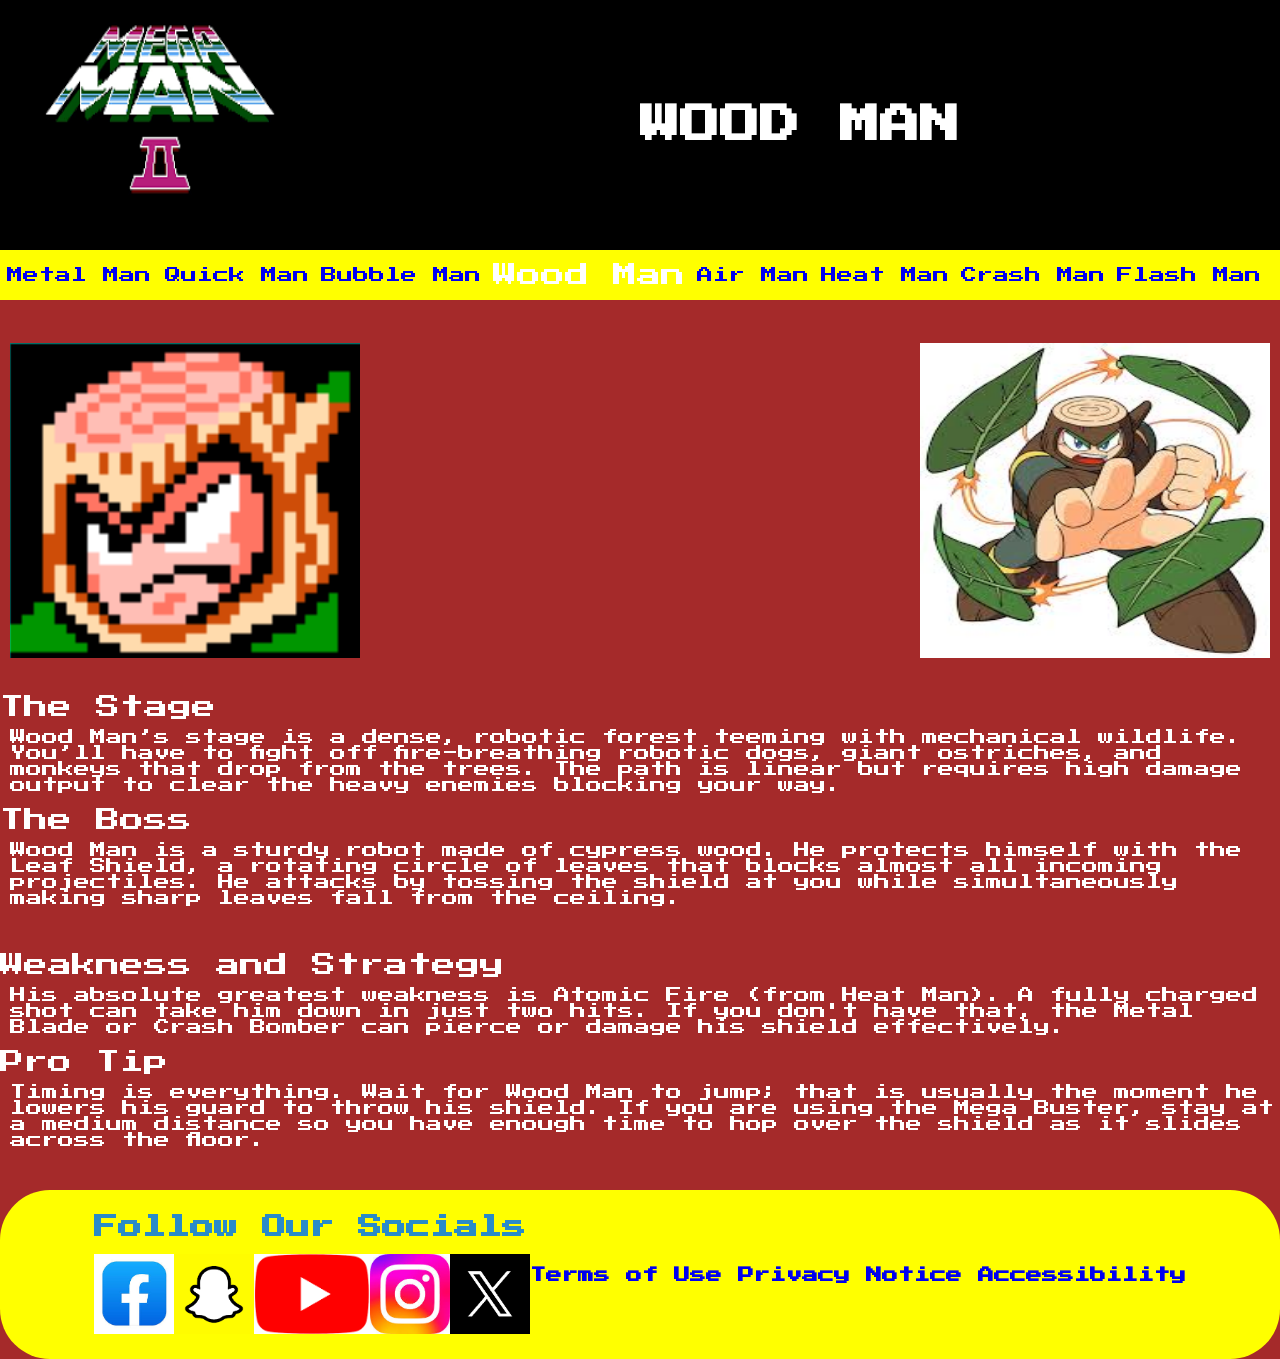
<file: woodman.html>
<!DOCTYPE html>
	
		<html lang="en">
		
			<head>
			
				<title>	External Styling </title>
				
				<meta charset="utf-8">
				<meta name="description" content="External Styling/Mega Man 2 Overiview">
				<meta name="keywords" content="Mega Man, Quick Man, Metal Man, Air Man, Bubble Man, Heat Man, Wood Man, Crash Man, Flash Man">
				<meta name="viewport" content="width=device-width, initial-scale=1.0">
				<meta http-equiv="refresh" content="200">
				<link href="https://fonts.googleapis.com/css2?family=Press+Start+2P&display=swap" rel="stylesheet">
				
				<link rel="stylesheet" href="css/externalstyling.css">
				
			</head>
			
			<body id="woodman">
			
				<header id="metalmanheader">
					<img id="megamanlogo" src="images/logo.png">
					<h2 id="bossname"> WOOD MAN </h2>
				</header>
				
			<nav>
			
				<a href="metalman.html" style="margin-right: 14px;"> Metal Man </a>
				<a href="quickman.html" style="margin-right: 12px;"> Quick Man </a>
				<a href="bubbleman.html" style="margin-right: 12px;"> Bubble Man </a>
				<a href="woodman.html" style="margin-right: 12px;" id="active"> Wood Man </a>
				<a href="airman.html" style="margin-right: 12px;"> Air Man </a>
				<a href="heatman.html" style="margin-right: 12px;"> Heat Man </a>
				<a href="crashman.html" style="margin-right: 12px;"> Crash Man </a>
				<a href="flashman.html" style="margin-right: 12px;"> Flash Man </a>
				
			</nav>
			
			<main>
			
				<section id="mainstuffmegaman">
				
					<div id="metalmanpic"><img src="images/woodmanheadshot.png" width="350" height="315"></div>
					<div id="metalmanstage"> <iframe width="560" height="315" src="https://www.youtube.com/embed/yZamMSHKpX8?si=16fy_rNRnBm7Gg-G" title="YouTube video player" frameborder="0" allow="accelerometer; autoplay; clipboard-write; encrypted-media; gyroscope; picture-in-picture; web-share" referrerpolicy="strict-origin-when-cross-origin" allowfullscreen></iframe></div>
					<div id="metalmanpic"><img src="images/woodman2.jpg" width="350" height="315"></div>
					
					
				</section>
				
				<section id="textstuffmetalman">
				
					<div id="firsthalfmegaman">
					
						<p style="font-size: 24px; color: white;">The Stage </p>
						<p style="color: white; margin-left: 10px; margin-top: 10px">Wood Man’s stage is a dense, robotic forest teeming with mechanical wildlife. You’ll have to fight off fire-breathing robotic dogs, giant ostriches, and monkeys that drop from the trees. The path is linear but requires high damage output to clear the heavy enemies blocking your way. </p>

						<p style="font-size: 24px; color: white; margin-top: 15px;">The Boss </p>
						<p style="color: white; margin-left: 10px; margin-top: 10px;" >Wood Man is a sturdy robot made of cypress wood. He protects himself with the Leaf Shield, a rotating circle of leaves that blocks almost all incoming projectiles. He attacks by tossing the shield at you while simultaneously making sharp leaves fall from the ceiling.</p>
					
					</div>
					
				</section>
				
				<section id="textstuffmetalman">
					
					<div id="seccondhalfmegaman" style="margin-top: 100px;">
					
						<p style="font-size: 24px; color: white;"> Weakness and Strategy </p>
						<p style="color: white; margin-left: 10px; margin-top: 10px">His absolute greatest weakness is Atomic Fire (from Heat Man). A fully charged shot can take him down in just two hits. If you don't have that, the Metal Blade or Crash Bomber can pierce or damage his shield effectively.

						<p style="font-size: 24px; color: white; margin-top: 15px;">Pro Tip </p>
						<p style="color: white; margin-left: 10px; margin-top: 10px;" >Timing is everything. Wait for Wood Man to jump; that is usually the moment he lowers his guard to throw his shield. If you are using the Mega Buster, stay at a medium distance so you have enough time to hop over the shield as it slides across the floor.</p>
					
					</div>
				
					
				</section>
				
			</main>
			
			<footer id="metalmanfooter">
			
				<div id="footer-container">
				   
					<div id="footer-left">
					
						<h2>Follow Our Socials</h2>
						
						<div class="social-icons">
						
							<a href="https://www.facebook.com/"><img src=" images/facebook.jpg">
							</a>

							<a href="https://www.snapchat.com/"><img src=" images/snapchat.png">
							</a>

							<a href="https://www.youtube.com/watch?v=dQw4w9WgXcQ&list=RDdQw4w9WgXcQ&start_radio=1"><img src="images/youtube.png">
							</a>

							<a href="https://www.instagram.com/"><img src=" images/instagram.jpg">
							</a>

							<a href="https://x.com/"><img src="images/x.png">
							
							</a>
							
						</div>
						
					</div>

					<div id="footer-right">
						<a href="#"><b>Terms of Use</b></a>
						<a href="#"><b>Privacy Notice</b></a>
						<a href="#"><b>Accessibility</b></a>
					</div>

				</div>
				
			</footer>
			
		</body>
		
	</html>
</file>
<file: css/externalstyling.css>
*{
		margin: 0px;
		font-family: 'Press Start 2p';
		text-decoration: none;
}

body{
		height: 700px;
}


#metalman{
		background-color: rgb(220,40,75);
}

#metalmanheader{
		display: flex;
		height: 100%;
		height: 250px;
		background-color: black;
}

#megamanlogo{
		height: 250px;
		width: 25%;
}

nav{
		height: 50px;
		width: 100%;
		display: flex;
		justify-content: center;
		align-items: center;
		background-color: yellow;
}

nav a{
		text-decoration: none;
}

#bossname{
		height: 250px;
		width: 75%;
		align-items: center;
		justify-content: center;
		display: flex;
		font-size: 40px;
		color: white;
}

main{
		height: 850px;
		width: 100%;
}

#active{
		font-size: 24px;
		color: white;
}

#bossselect{
		background-color: #0071EF;
}

#bossselectheader{
		background-color: #0071EF;
		height: 50px;
		width: 100%;	
		position: relative;
		top: 30px;
		
}

#tophalfheader, #bottomhalfheader{
		height: 4px;
		width: 100%;
		border: solid 2.65px white;
}

#tophalfheader{
		border-top: solid 3.25px white;
}

#bottomhalfheader{
		border-bottom: solid 3.25px white;
}

#textcontentheader{
		height: 24px;
		width: 33.3%;
		position: absolute;
		top: 0px;
		left: 33.3%;
		z-index: 1;
		font-size: 24px;
		color: white;
		background-color: #0071EF;
		justify-content: center;
		display: flex;
}

#bossselectfirstrow{
		height: 40px;
		width: 100%;
		background-color: #0071EF;
		position: relative;
		top: 60px;
}

#skinny, #thick{
		width: 100%;
		background-color: #00EBDE;
		margin-top: 4px;
		margin-bottom: 4px;
}

#skinny{
		height: 2.75px;
		margin-top: 2.5px;
		margin-bottom: 2.5px;
}

#thick{
		height: 24px;
}

#bubblemansquare1{
		height: 180px;
		width: 180px;
		background-color: white;
		border: solid 4px black;
		position: absolute;
		top: -40px;
		left: 26.5%;
		justify-content: center;
		align-items: center;
		display: flex;
}

#bubblemansquare2{
		height: 170px;
		width: 170px;
		background-color: cyan;
		border: solid 2px black;
		justify-content: center;
		align-items: center;
		display: flex;
}

#bubblemansquare3{
		height: 160px;
		width: 155px;
		background-color: cyan;
		border: solid 3px white;
		display: flex;
		align-items: center;
		justify-content: center;
}
		
#headshotholder{
		height: 145px;
		width: 145px;
		display: flex;
		align-items: center;
		justify-content: center;
}

#bubblemanheadshot{
		height: 100%;
		width: 100%;
}

#blackcornersquare1{
		height: 18px;
		width: 18px;
		position: absolute;
		top: 0px;
		left: 0px;
		background-color: black;
}

#blackcornersquare2{
		height: 18px;
		width: 18px;
		position: absolute;
		top: 0px;
		right: 0px;
		background-color: black;
}

#blackcornersquare3{
		height: 18px;
		width: 18px;
		position: absolute;
		bottom: 0px;
		left: 0px;
		background-color: black;
}

#blackcornersquare4{
		height: 18px;
		width: 18px;
		position: absolute;
		bottom: 0px;
		right: 0px;
		background-color: black;
}

#names1{
		width: 100%;
		display: flex;
		margin-top: 100px;
		align-items: center;
		font-family: 'Press Start 2p';
		color: white;
		font-size: 30px;
		
}

#names2{
		width: 100%;
		display: flex;
		align-items: center;
		font-family: 'Press Start 2p';
		color: white;
		font-size: 30px;
		
}


#bossselectseccondrow{
		margin-top: 225px;
		height: 40px;
		width: 100%;
		background-color: #0071EF;
		position: relative;
		top: 60px;
		
}

#bossselectthirdtrow{
		height: 40px;
		width: 100%;
		background-color: #0071EF;
		position: relative;
		top: 60px;
}

#skinny, #thick{
		width: 100%;
		background-color: #00EBDE;
		margin-top: 4px;
		margin-bottom: 4px;
}

#skinny{
		height: 2.75px;
		margin-top: 2.5px;
		margin-bottom: 2.5px;
}

#thick{
		height: 24px;
}

#willycornersquare1{
		height: 18px;
		width: 18px;
		position: absolute;
		top: 0px;
		left: 0px;
		background-color: white;
}

#willycornersquare2{
		height: 18px;
		width: 18px;
		position: absolute;
		top: 0px;
		right: 0px;
		background-color: white;
}

#willycornersquare3{
		height: 18px;
		width: 18px;
		position: absolute;
		bottom: 0px;
		left: 0px;
		background-color: white;
}

#willycornersquare4{
		height: 18px;
		width: 18px;
		position: absolute;
		bottom: 0px;
		right: 0px;
		background-color: white;
}

#bossselectheader1{
		margin-top: 225px;
		background-color: #0071EF;
		height: 50px;
		width: 100%;	
		position: relative;
		top: 30px;
		
}

#tophalfheader1, #bottomhalfheader1{
		height: 4px;
		width: 100%;
		border: solid 2.65px white;
}

#mainstuffmegaman{
		width: 100%;
		height: 400px;
		display: flex;
		justify-content: center;
		align-items: center;
}

#textstuffmetalman{
		height: 200px;
		width: 100%;
		display: flex;
		justify-content: center;
		align-items: center;
}

#footer-container{
				display: flex;
				justify-content: center;
				align-items: center;
				background-color: yellow;
				border-radius: 50px;
				padding: 25px;
				margin-top: 40px;
}

#footer-left h2{
				margin-bottom: 15px;
				color: #298BC8;
}

.social-icons{
				display: flex;
}

.social-icons img{
				height: 80px;
				transition: 0.5s;
}

.social-icons img:hover{
				transform: scale(1.15);
}

#bubbleman{
		background-color: green;
}

#airman{
		background-color: blue;
}

#quickman{
		background-color: darkorange;
}

#woodman{
	background-color: brown;
}

#heatman{
		background-color:  darkorange;
}

#flashman{
		background-color: blue;
}

#crashman{
		background-color: red;
}
</file>
